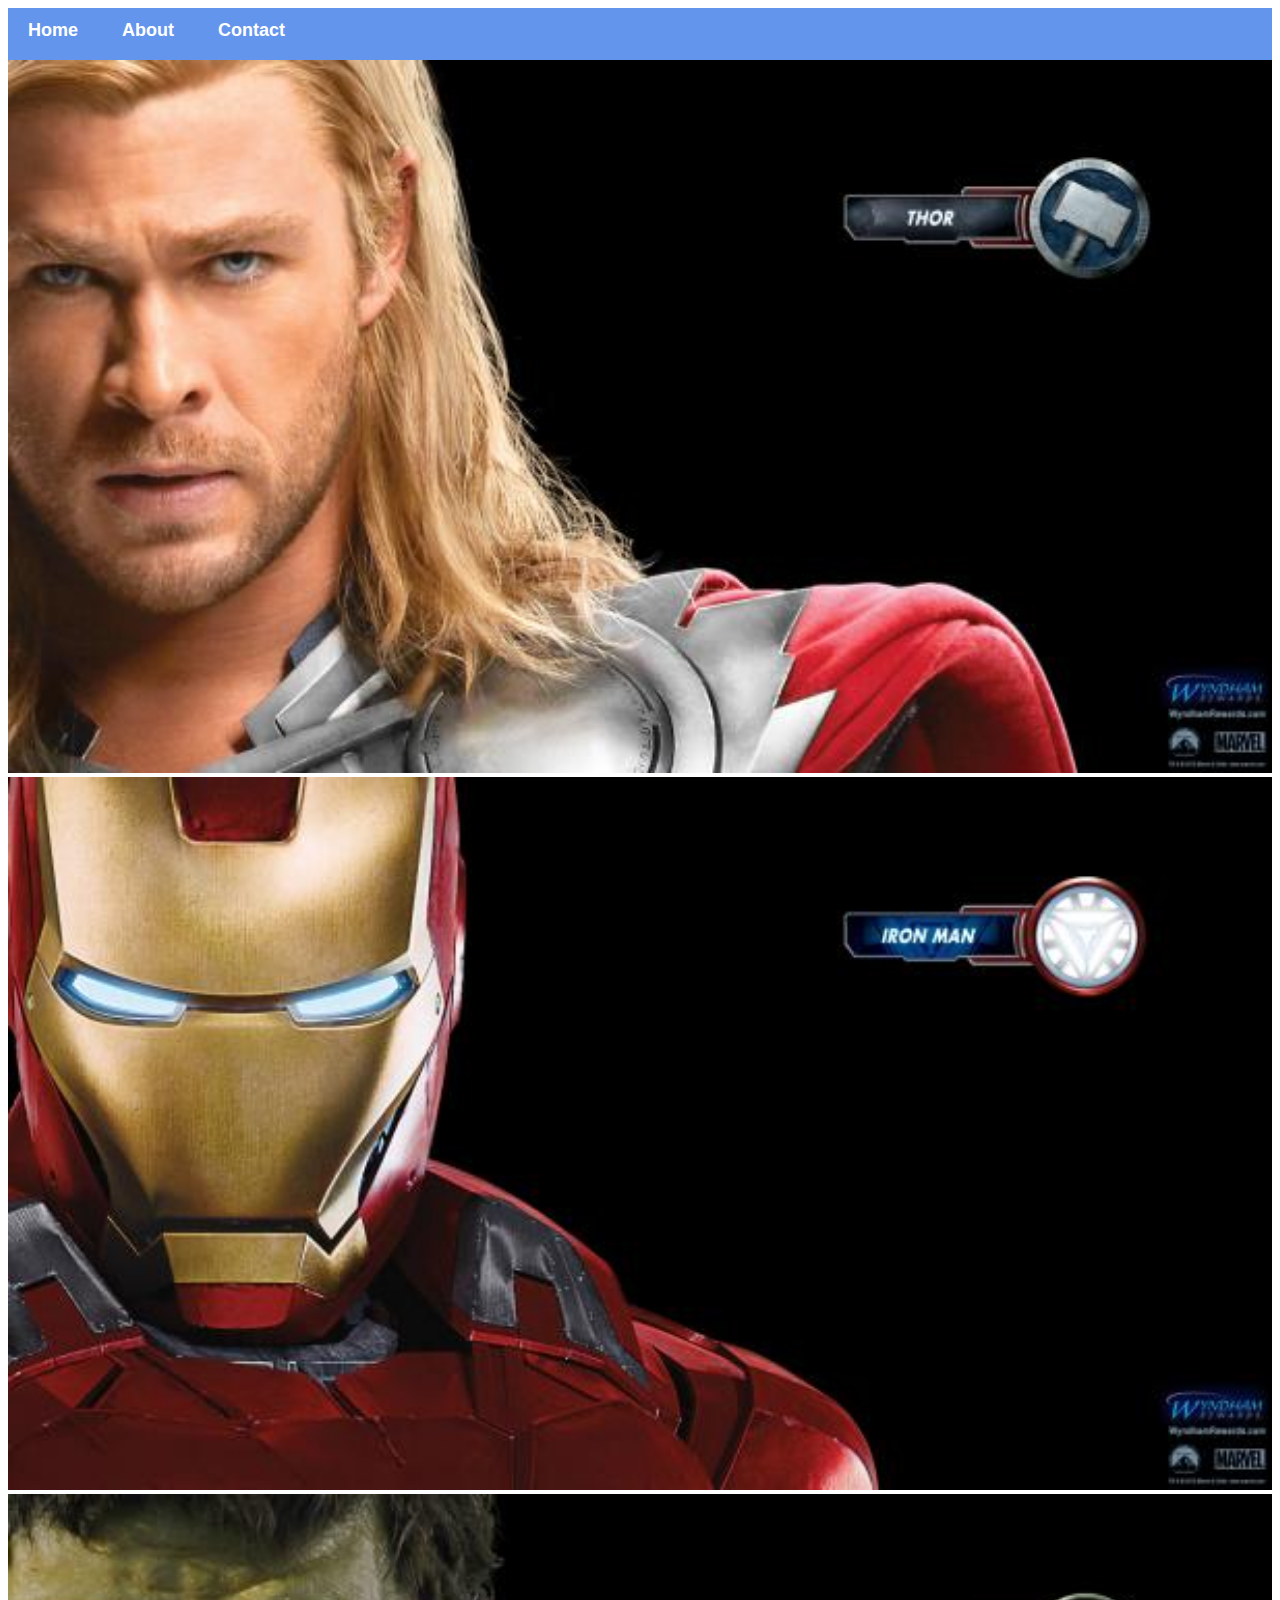
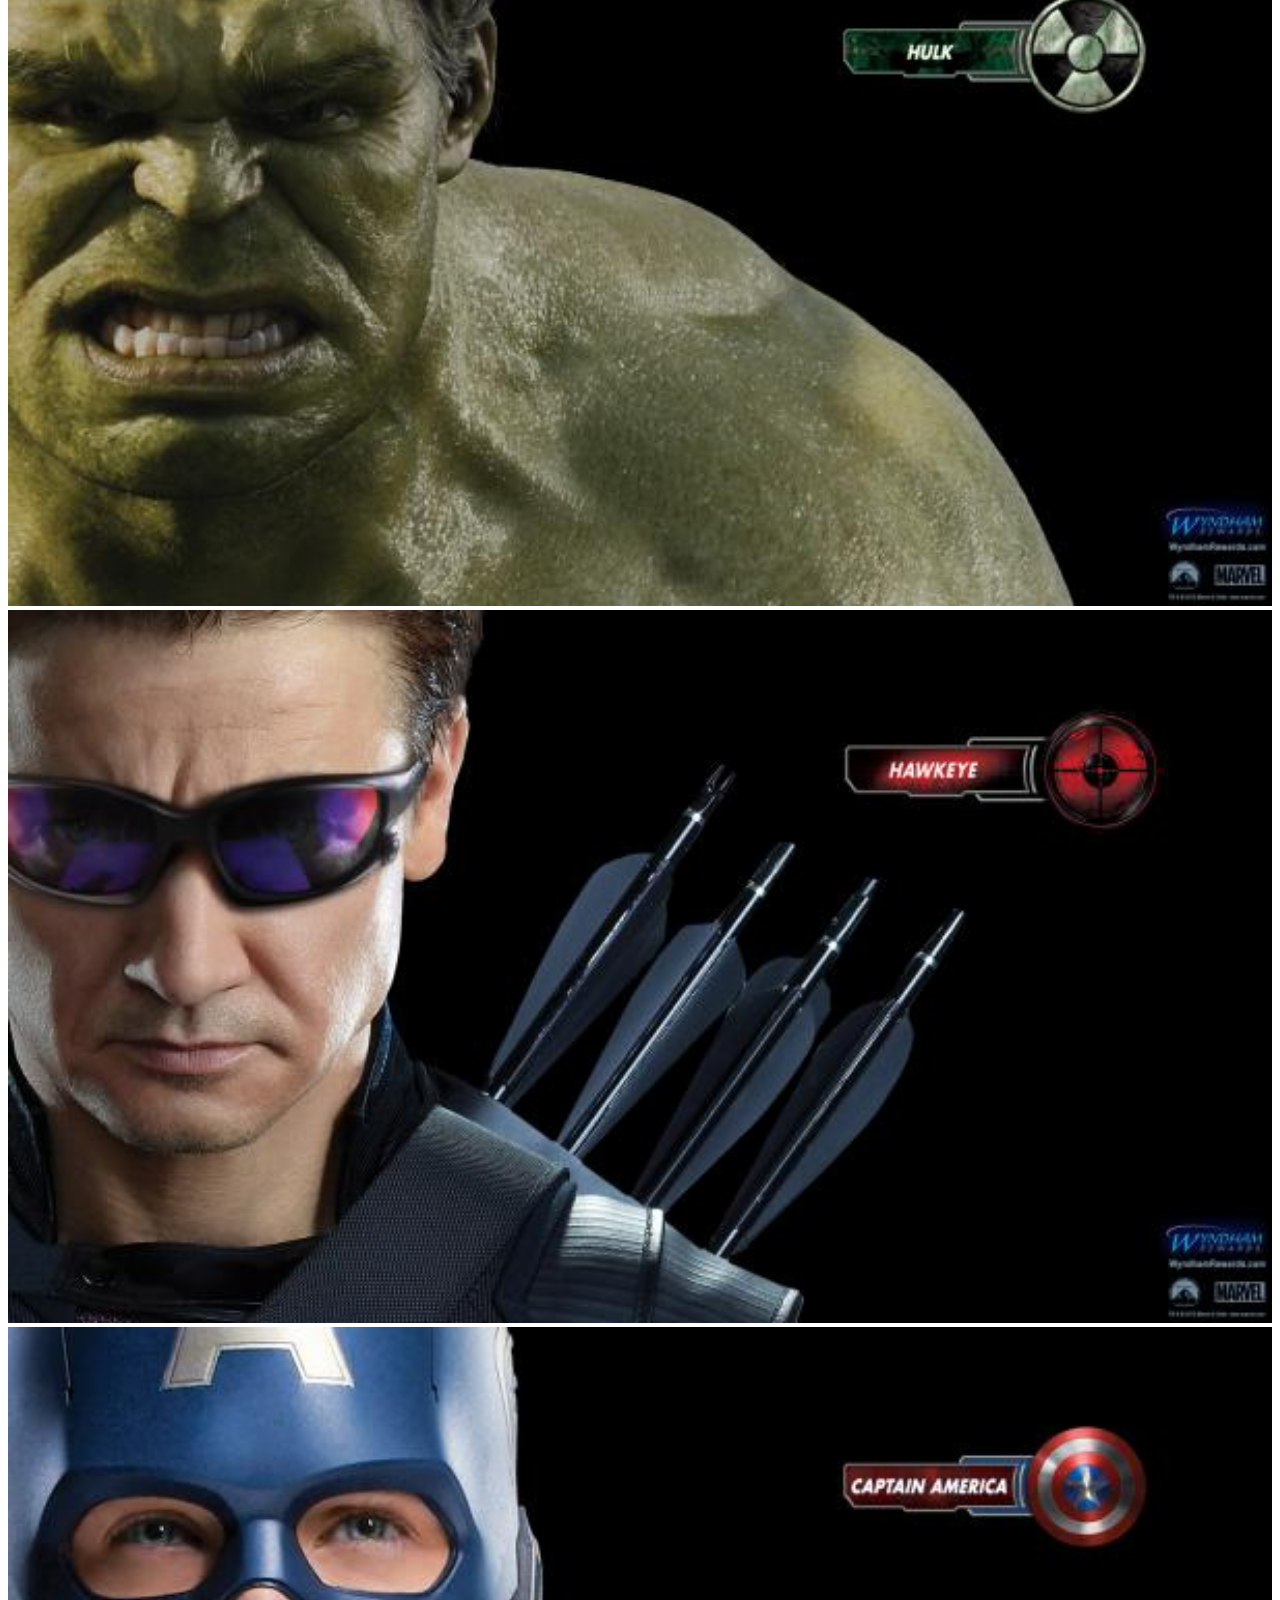
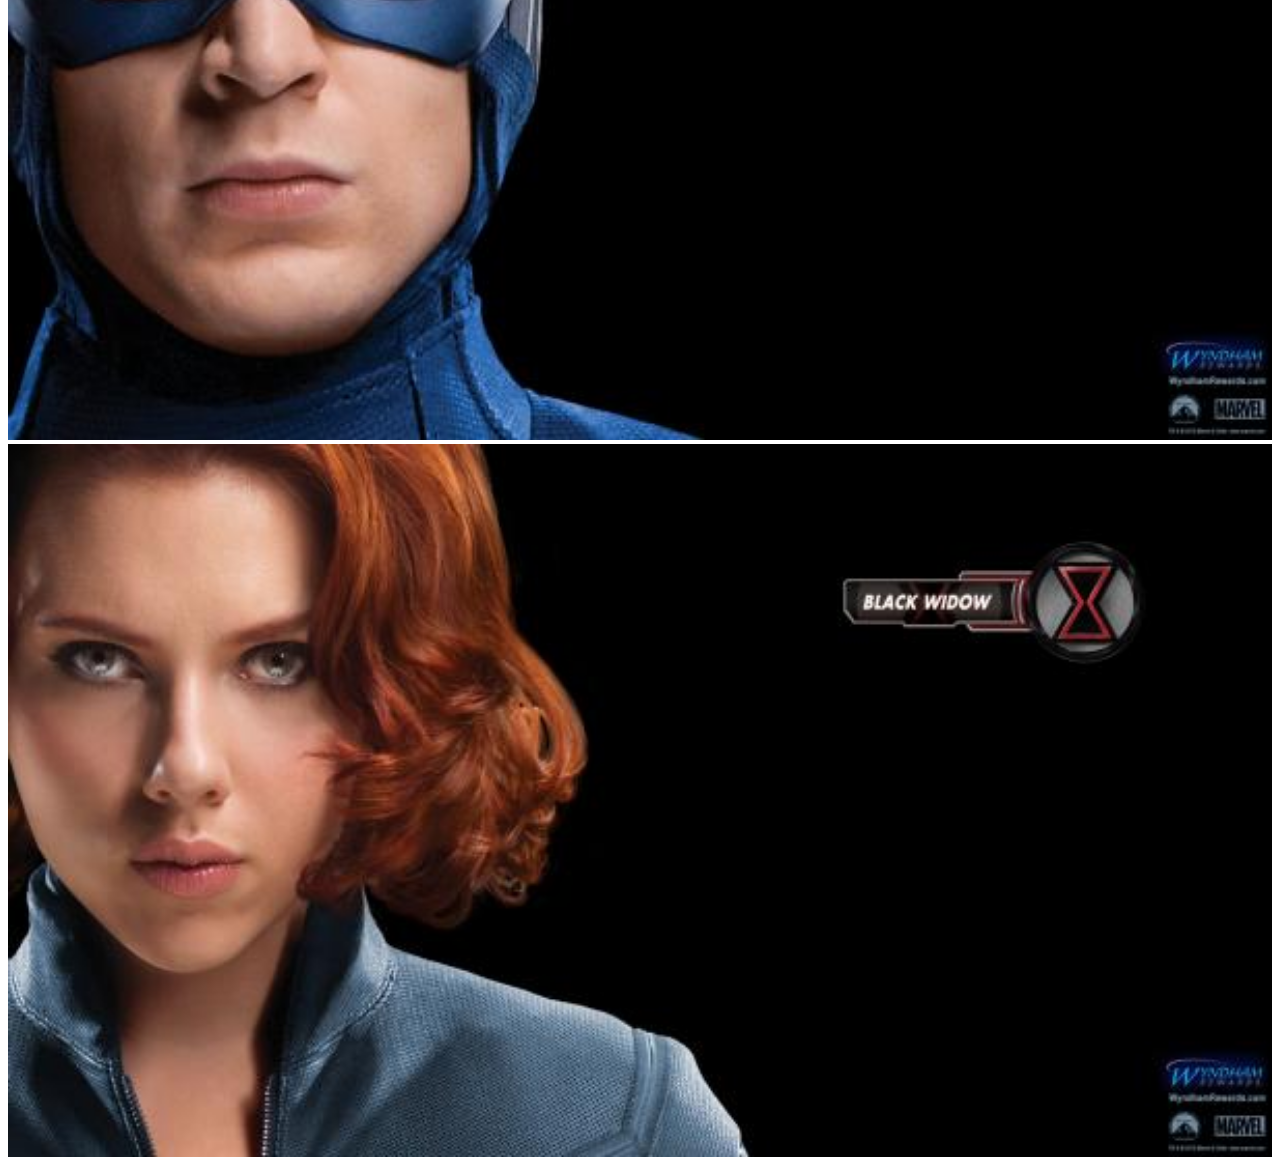
<file: Index.html>
<!DOCTYPE html>
<html>
  <head>
    <link rel="stylesheet" href="style.css">
  </head>
  <body>
    <div id="menu">
      <a href="index.html">Home</a>
      <a href="about.html">About</a>
      <a href="contact.html">Contact</a>
    </div>
    <div class="gallery">
      <a href="avenger-1.html"><img src="images/avengers_01.jpg"/></a>
      <a href="avenger-2.html"><img src="images/avengers_02.jpg"/></a>
      <a href="avenger-3.html"><img src="images/avengers_03.jpg"/></a>
     <a href="avenger-4.html"><img src="images/avengers_04.jpg"/></a>
      <a href="avenger-5.html"><img src="images/avengers_05.jpg"/></a>
      <a href="avenger-6.html"><img src="images/avengers_06.jpg"/></a>
    </div>
  </body>
</html>
</file>
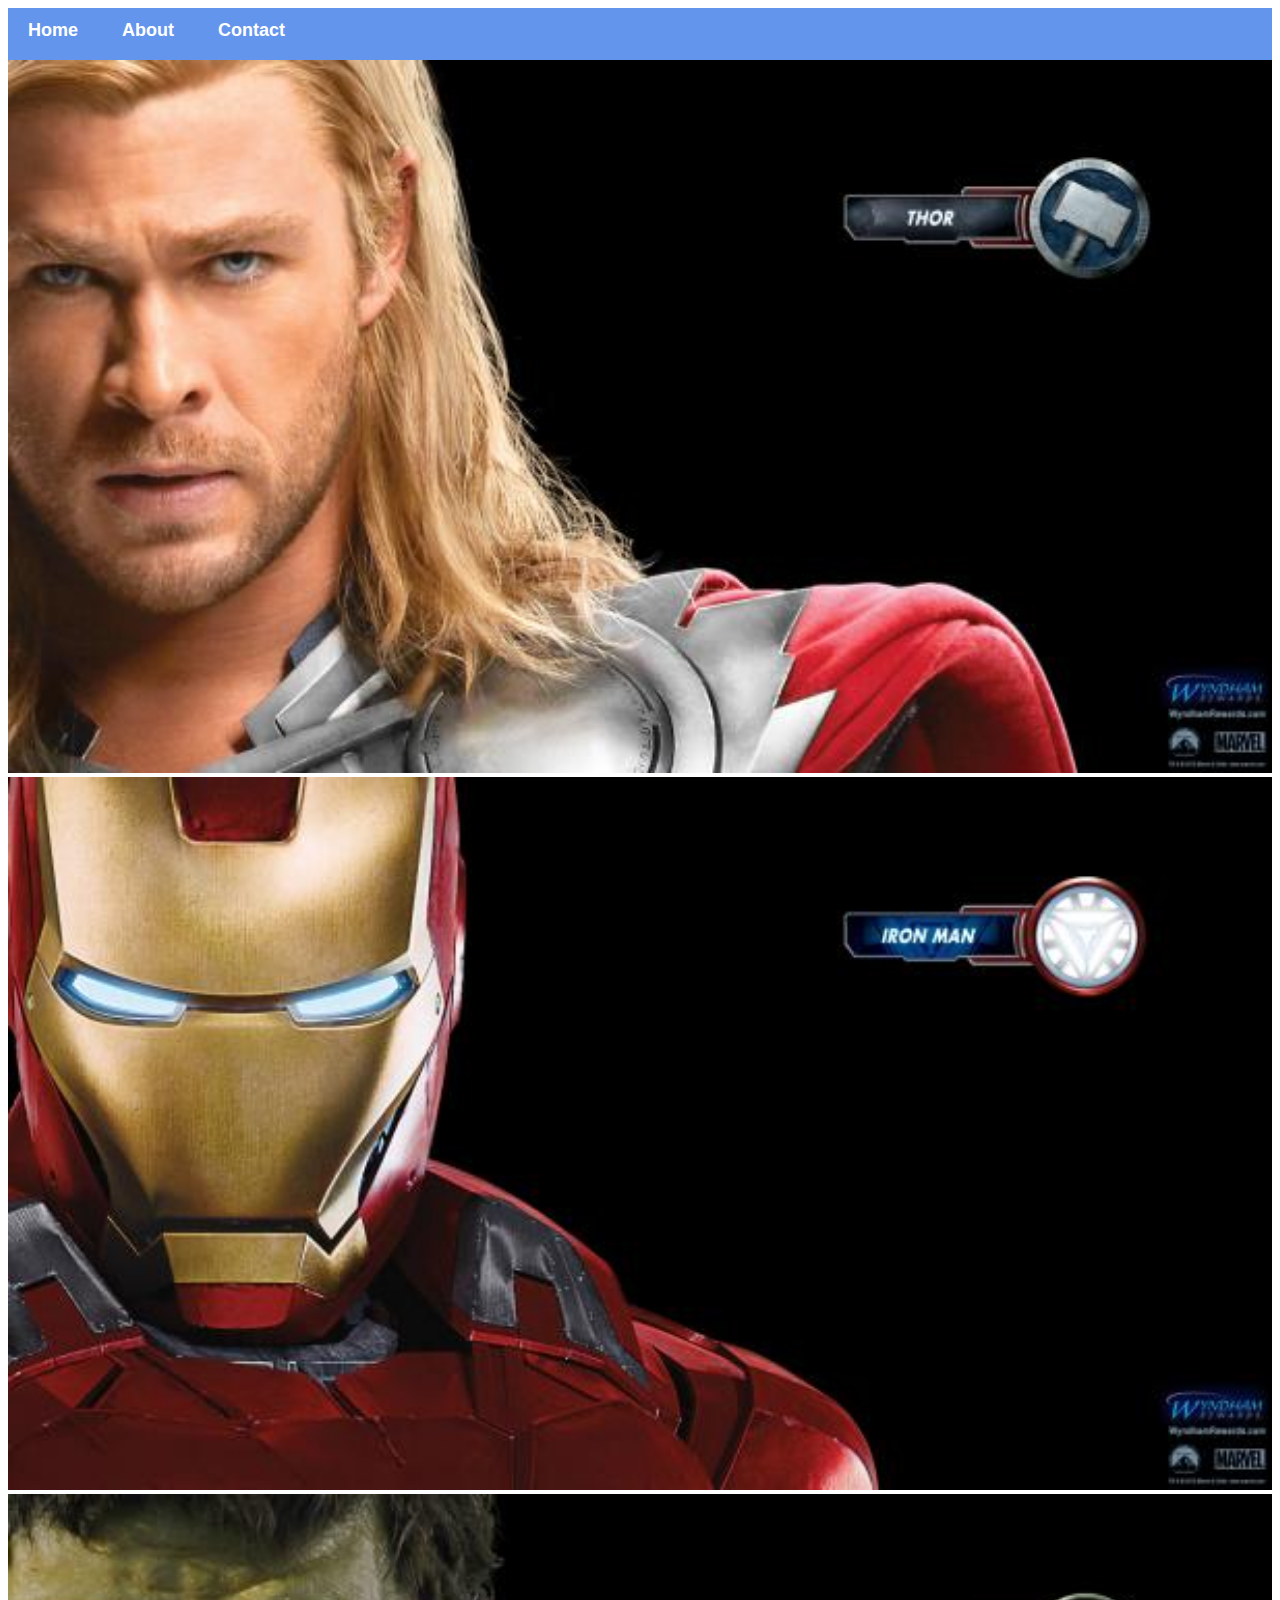
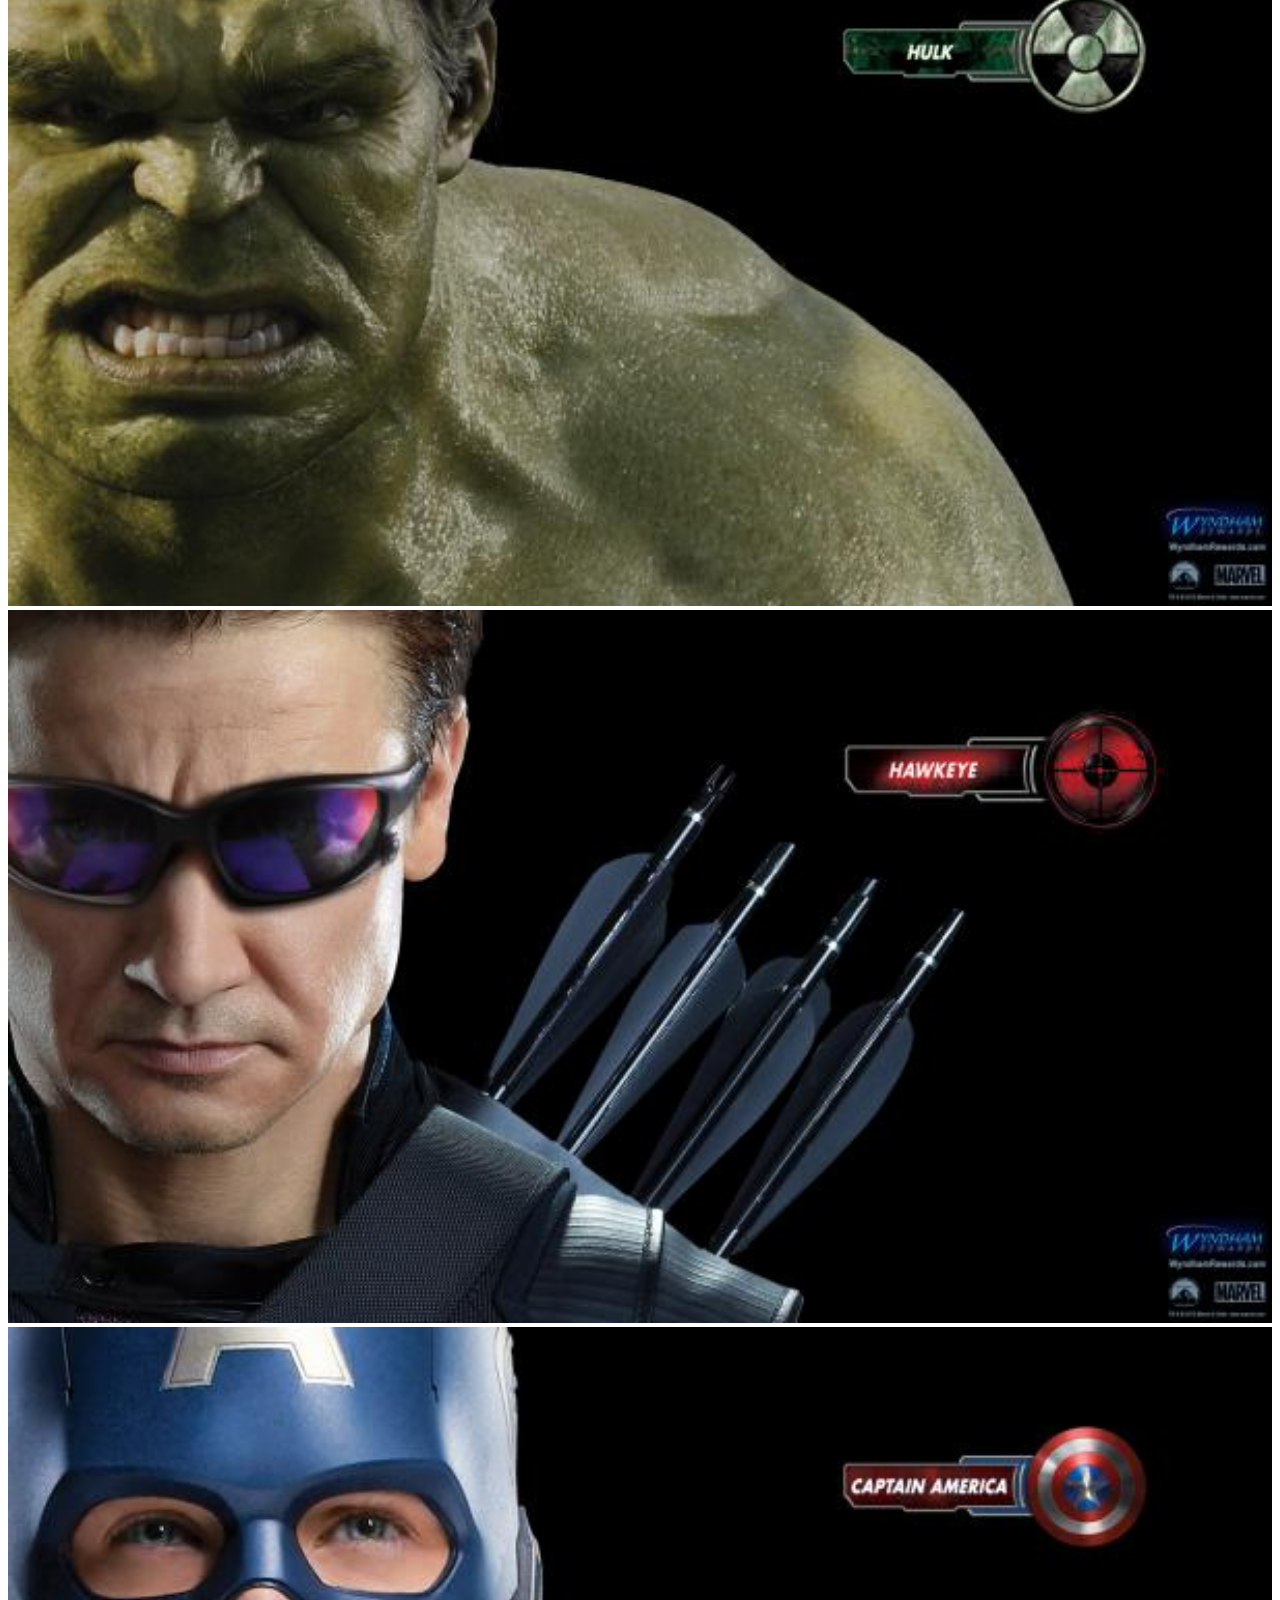
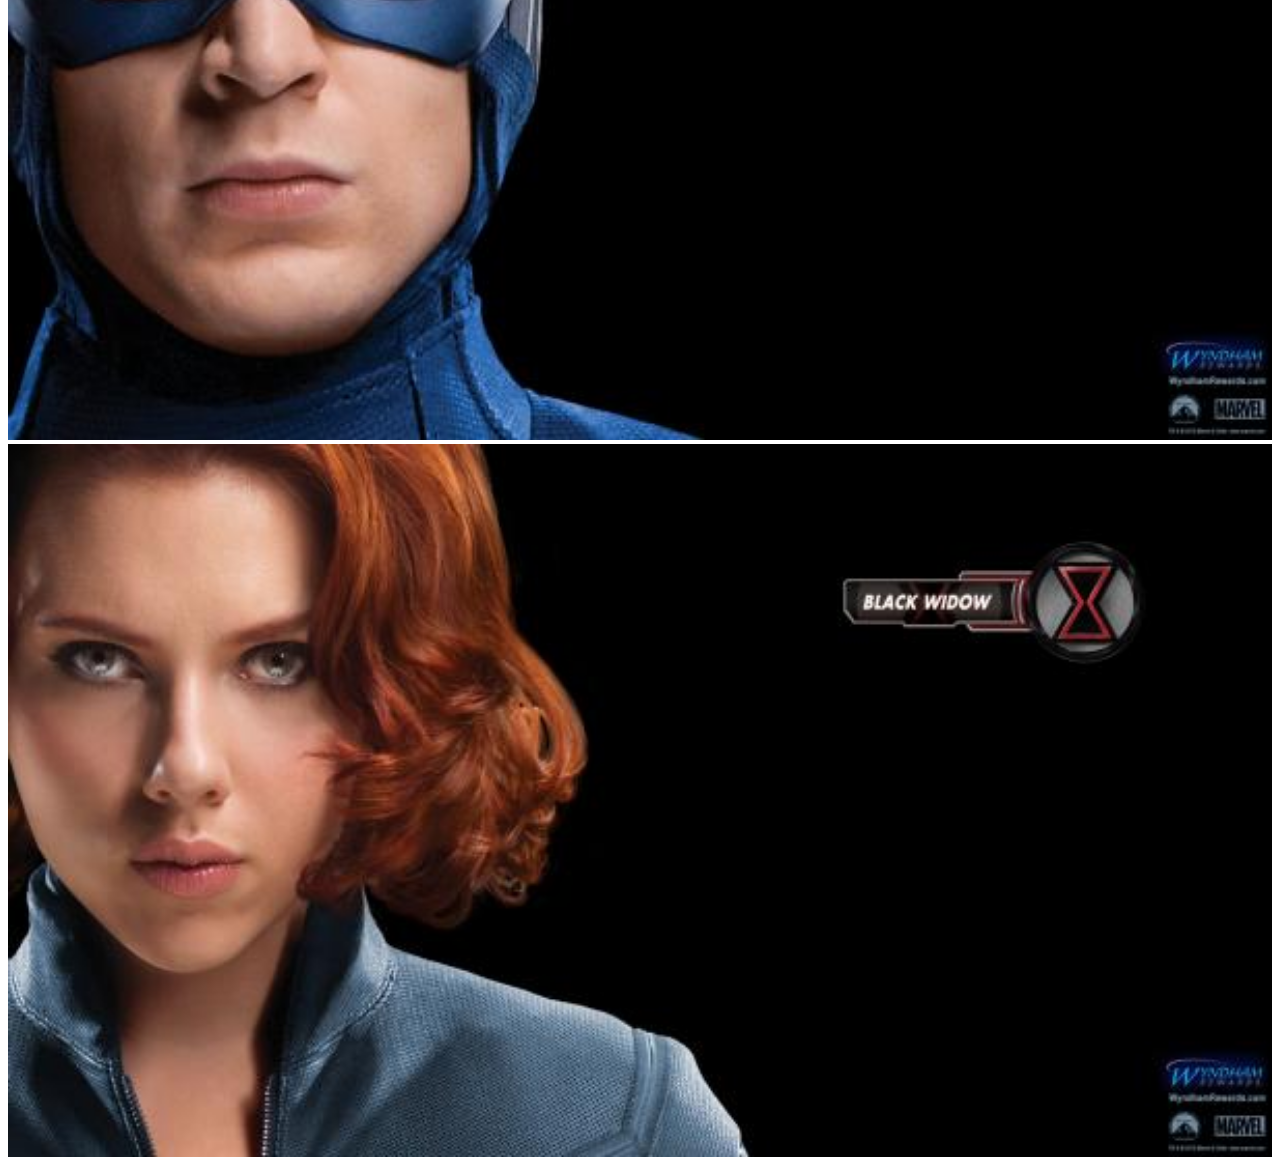
<file: index.html>
<!DOCTYPE html>
<html lang="en">
  <head>
  <meta charset="UTF-8">
  <meta name="viewport" content="width=device-width, initial-scale=1.0">
  <title>AVENGER`S APP</title>
  <link rel="stylesheet" href="style.css">
</head>
  <body>
    <div id="menu">
      <a href="index.html">Home</a>
      <a href="about.html">About</a>
      <a href="contact.html">Contact</a>
    </div>
    <div class="gallery">
      <a href="avenger-1.html"><img src="images/avengers_01.jpg"/></a>
      <a href="avenger-2.html"><img src="images/avengers_02.jpg"/></a>
      <a href="avenger-3.html"><img src="images/avengers_03.jpg"/></a>
     <a href="avenger-4.html"><img src="images/avengers_04.jpg"/></a>
      <a href="avenger-5.html"><img src="images/avengers_05.jpg"/></a>
      <a href="avenger-6.html"><img src="images/avengers_06.jpg"/></a>
    </div>
  </body>
</html>
</file>
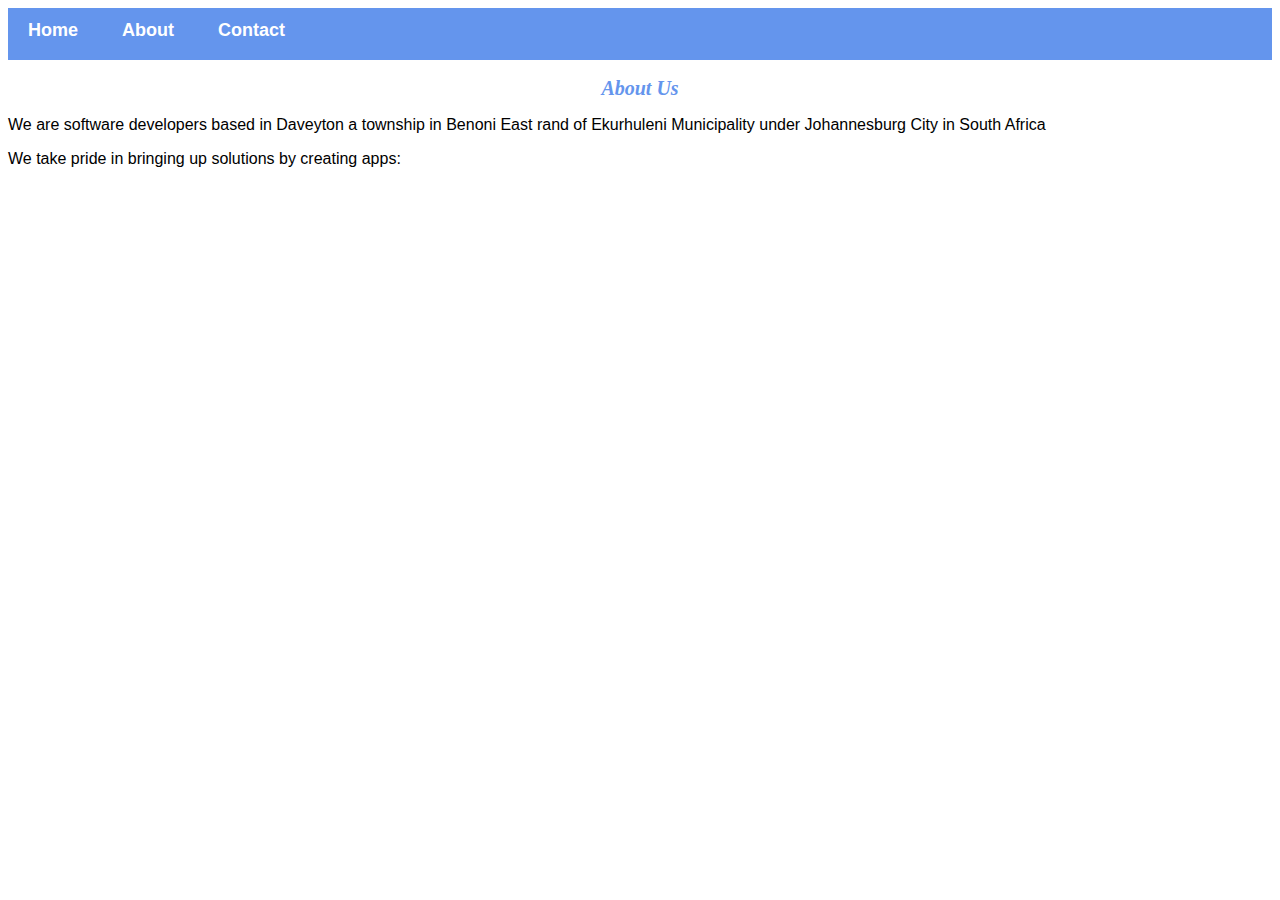
<file: about.html>
<!DOCTYPE html>
<html lang="en">
  <head>
  <meta charset="UTF-8">
  <meta name="viewport" content="width=device-width, initial-scale=1.0">
  <title>ABOUT</title>
  <link rel="stylesheet" href="style.css">
</head>
  <body>
    <div id="menu">
      <a href="index.html">Home</a>
      <a href="about.html">About</a>
      <a href="contact.html">Contact</a>
    </div>
    <h2>About Us</h2>
    <p>We are software developers based in Daveyton a township in Benoni East rand of Ekurhuleni Municipality under Johannesburg City in South Africa</p>
    <p>We take pride in bringing up solutions by creating apps:</p>
  </body>
</html>
</file>
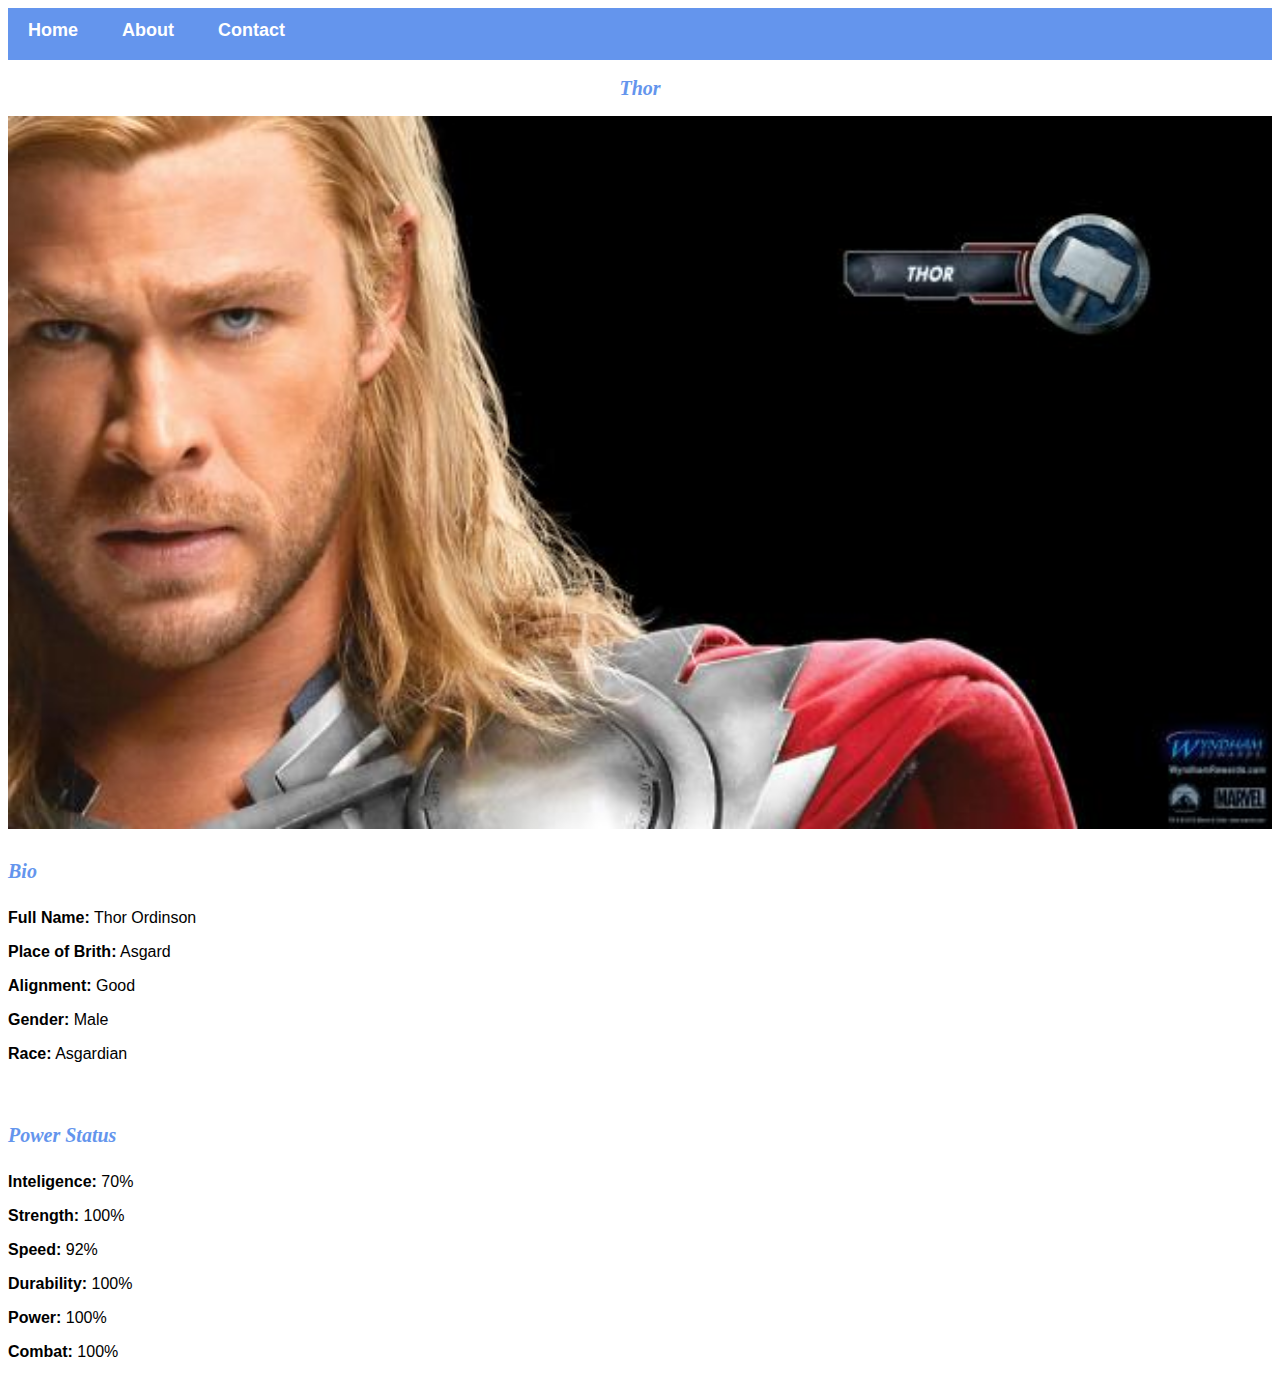
<file: avenger-1.html>
<!DOCTYPE html>
<html lang="en">
  <head>
  <meta charset="UTF-8">
  <meta name="viewport" content="width=device-width, initial-scale=1.0">
  <title>AVENGER 1</title>
  <link rel="stylesheet" href="style.css">
</head>
  <body>
    <div id="menu">
      <a href="index.html">Home</a>
      <a href="about.html">About</a>
      <a href="contact.html">Contact</a>
    </div>
    <h2>Thor</h2>
    <div class="gallery">
      <img src="images/avengers_01.jpg"/>
    </div>
    <h4>Bio</h4>
    <p><b>Full Name:</b> Thor Ordinson</p>
    <p><b>Place of Brith:</b> Asgard</p>
    <p><b>Alignment:</b> Good</p>
    <p><b>Gender:</b> Male</p>
    <p><b>Race:</b> Asgardian</p>
    <br/>
    <h4>Power Status</h4>
    <p><b>Inteligence:</b> 70%</p>
    <p><b>Strength:</b> 100%</p>
    <p><b>Speed:</b> 92%</p>
    <p><b>Durability:</b> 100%</p>
    <p><b>Power:</b> 100%</p>
    <p><b>Combat:</b> 100%</p>
  </body>
</html>
</file>
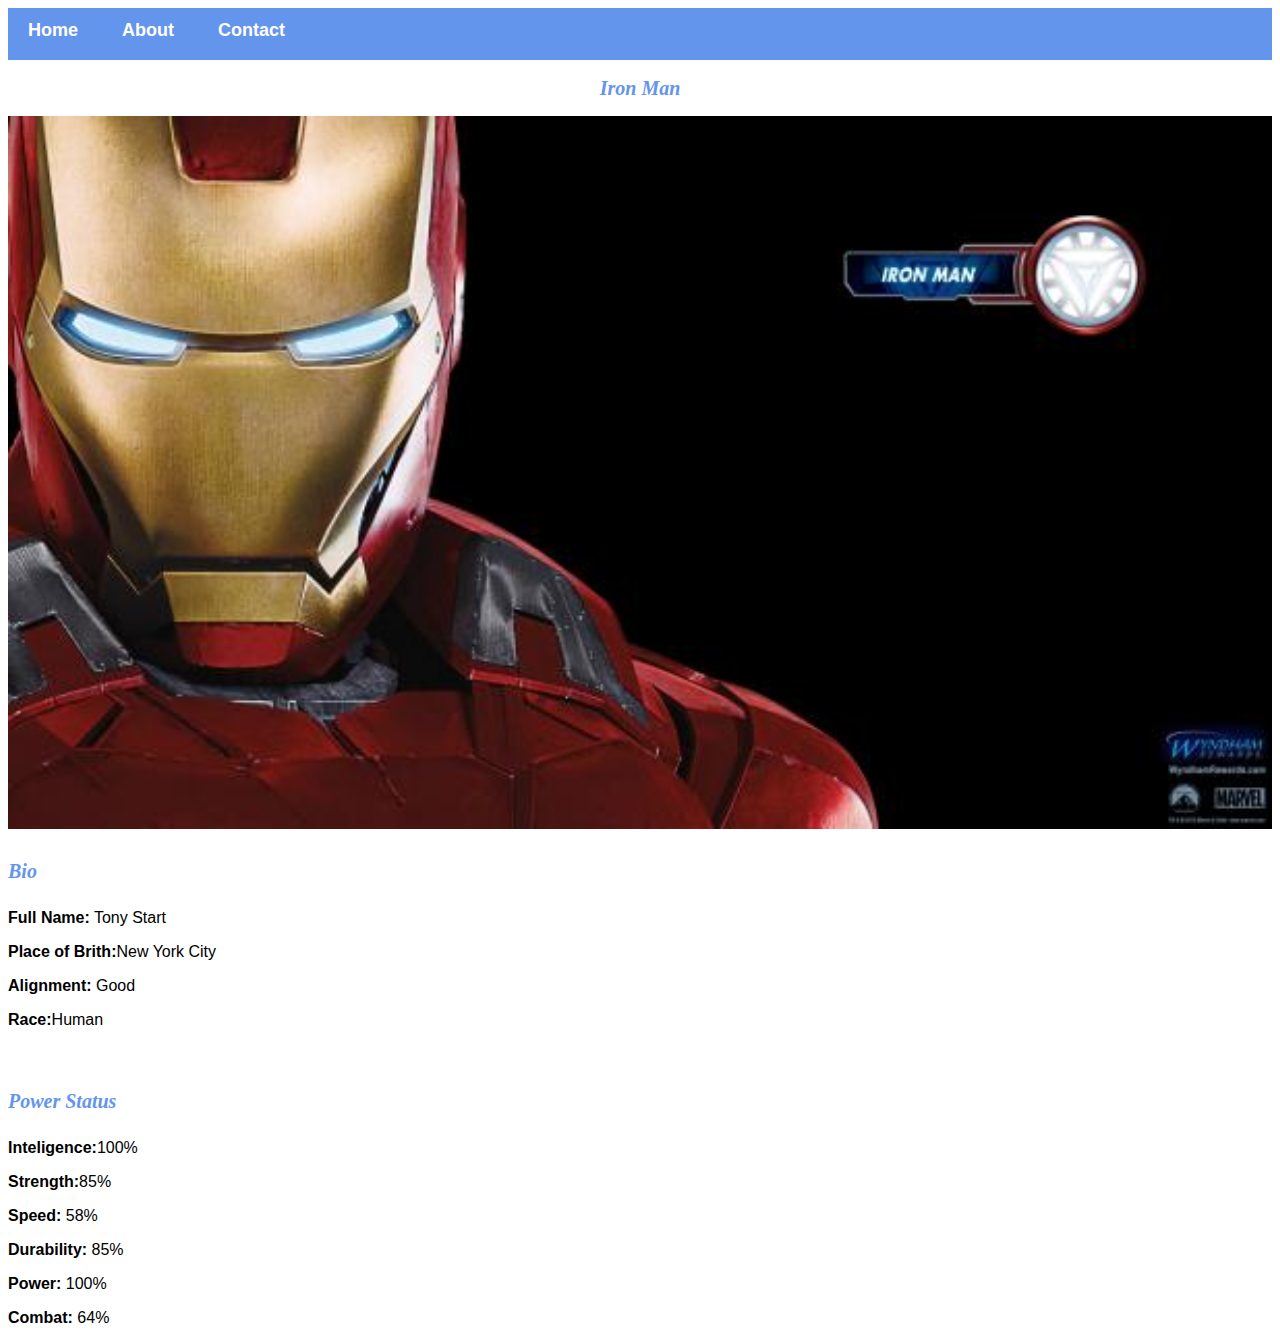
<file: avenger-2.html>
<!DOCTYPE html>
<html lang="en">
  <head>
  <meta charset="UTF-8">
  <meta name="viewport" content="width=device-width, initial-scale=1.0">
  <title>AVENGER 2</title>
  <link rel="stylesheet" href="style.css">
</head>
  <body>
    <div id="menu">
      <a href="index.html">Home</a>
      <a href="about.html">About</a>
      <a href="contact.html">Contact</a>
    </div>
    <h2>Iron Man</h2>
    <div class="gallery">
      <img src="images/avengers_02.jpg"/>
    </div>
    <h4>Bio</h4>
    <p><strong>Full Name:</strong> Tony Start</p>
    <p><strong>Place of Brith:</strong>New York City</p>
    <p><strong>Alignment:</strong> Good</p>
    <p><strong>Race:</strong>Human</p>
    <br/>
    <h4>Power Status</h4>
    <p><strong>Inteligence:</strong>100%</p>
    <p><strong>Strength:</strong>85%</p>
    <p><strong>Speed:</strong> 58%</p>
    <p><strong>Durability:</strong> 85%</p>
    <p><strong>Power:</strong> 100%</p>
    <p><strong>Combat:</strong> 64%</p>
  </body>
</html>
</file>
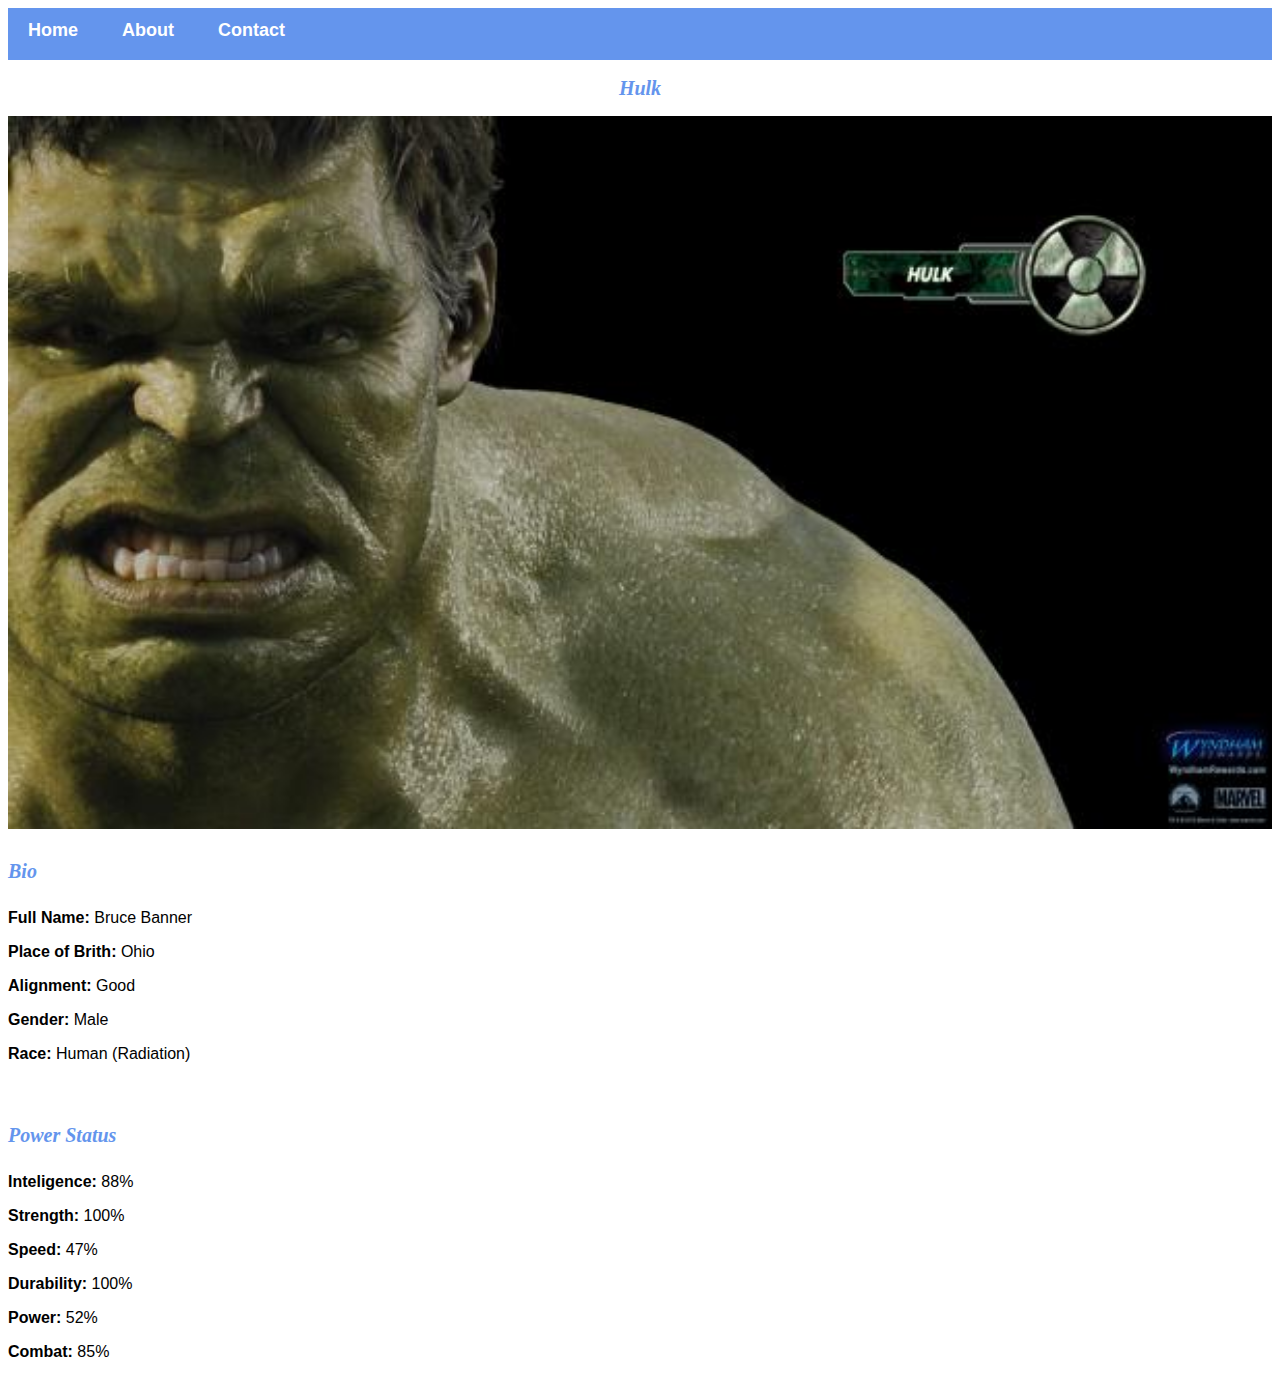
<file: avenger-3.html>
<!DOCTYPE html>
<html lang="en">
  <head>
  <meta charset="UTF-8">
  <meta name="viewport" content="width=device-width, initial-scale=1.0">
  <title>AVENGER 3</title>
  <link rel="stylesheet" href="style.css">
</head>
  <body>
    <div id="menu">
      <a href="index.html">Home</a>
      <a href="about.html">About</a>
      <a href="contact.html">Contact</a>
    </div>
    <h2>Hulk</h2>
    <div class="gallery">
      <img src="images/avengers_03.jpg"/>
    </div>
    <h4>Bio</h4>
    <p><strong>Full Name:</strong> Bruce Banner</p>
    <p><strong>Place of Brith:</strong> Ohio</p>
    <p><strong>Alignment:</strong> Good</p>
    <p><strong>Gender:</strong> Male</p>
    <p><strong>Race:</strong> Human (Radiation)</p>
    <br/>
    <h4>Power Status</h4>
    <p><strong>Inteligence:</strong> 88%</p>
    <p><strong>Strength:</strong> 100%</p>
    <p><strong>Speed:</strong> 47%</p>
    <p><strong>Durability:</strong> 100%</p>
    <p><strong>Power:</strong> 52%</p>
    <p><strong>Combat:</strong> 85%</p>
  </body>
</html>
</file>
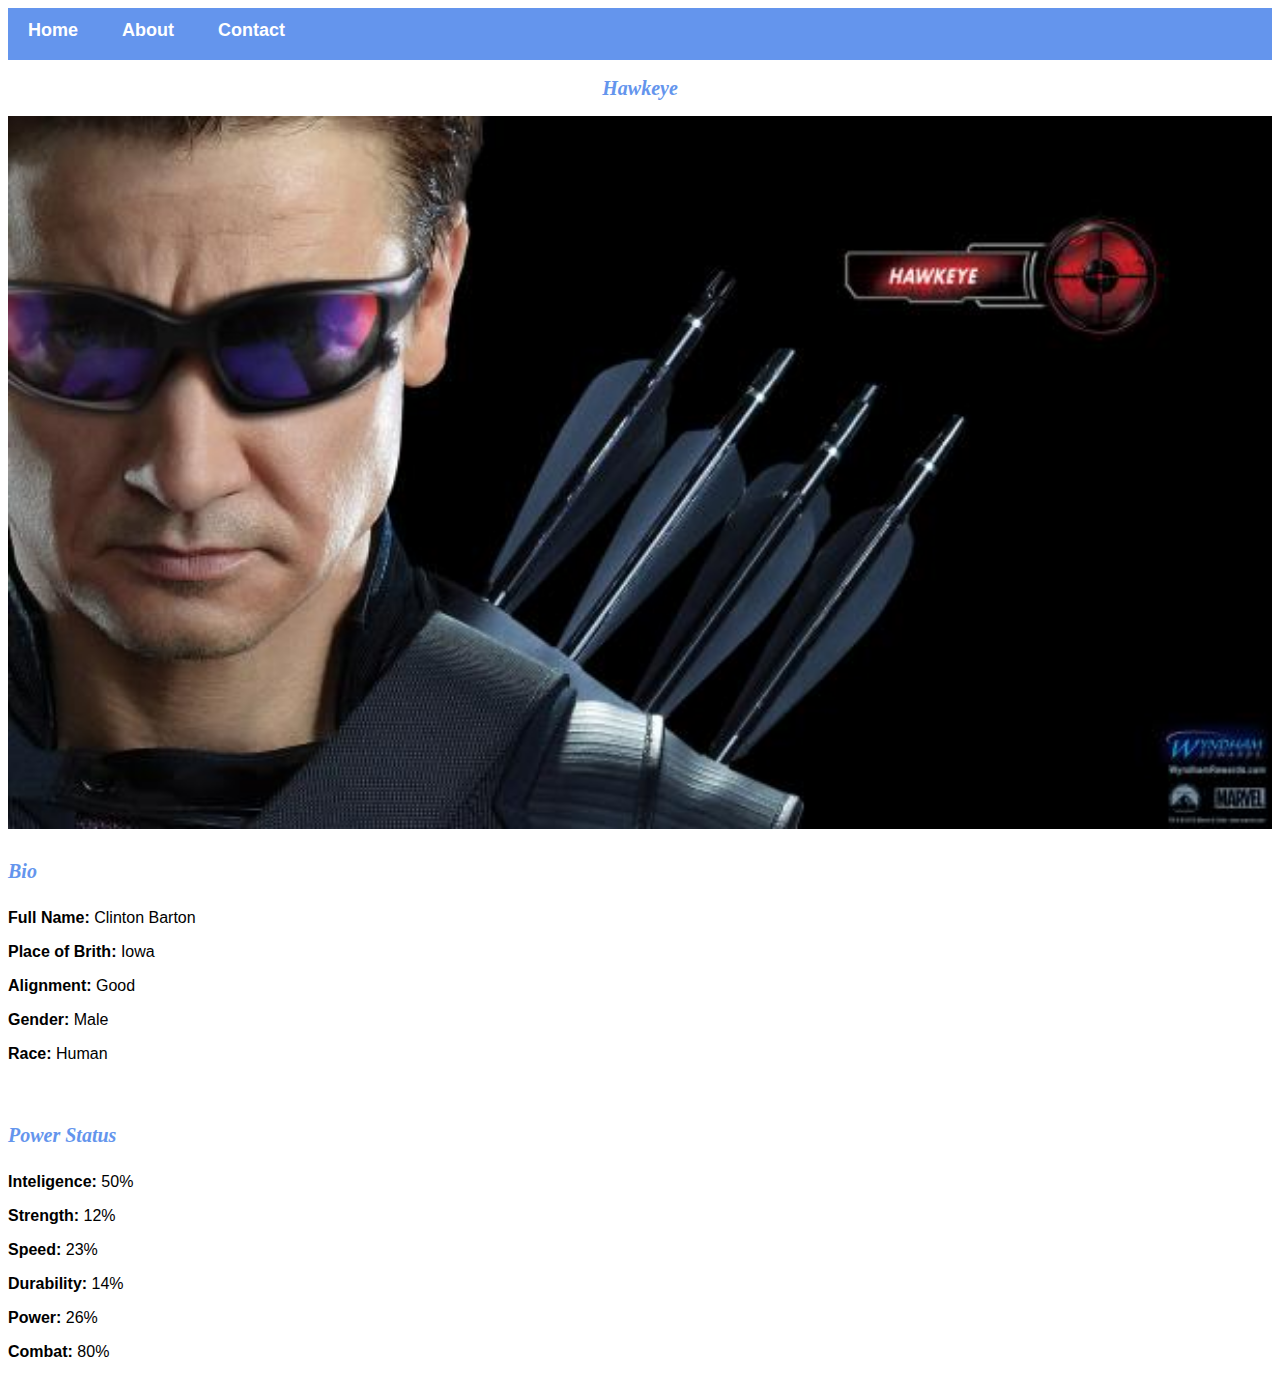
<file: avenger-4.html>
<!DOCTYPE html>
<html lang="en">
  <head>
  <meta charset="UTF-8">
  <meta name="viewport" content="width=device-width, initial-scale=1.0">
  <title>AVENGER 4</title>
  <link rel="stylesheet" href="style.css">
</head>
  <body>
    <div id="menu">
      <a href="index.html">Home</a>
      <a href="about.html">About</a>
      <a href="contact.html">Contact</a>
    </div>
    <h2>Hawkeye</h2>
    <div class="gallery">
      <img src="images/avengers_04.jpg"/>
    </div>
    <h4>Bio</h4>
    <p><strong>Full Name:</strong> Clinton Barton</p>
    <p><strong>Place of Brith:</strong> Iowa</p>
    <p><strong>Alignment:</strong> Good</p>
    <p><strong>Gender:</strong> Male</p>
    <p><strong>Race:</strong> Human</p>
    <br/>
    <h4>Power Status</h4>
    <p><strong>Inteligence:</strong> 50%</p>
    <p><strong>Strength:</strong> 12%</p>
    <p><strong>Speed:</strong> 23%</p>
    <p><strong>Durability:</strong> 14%</p>
    <p><strong>Power:</strong> 26%</p>
    <p><strong>Combat:</strong> 80%</p>
  </body>
</html>
</file>
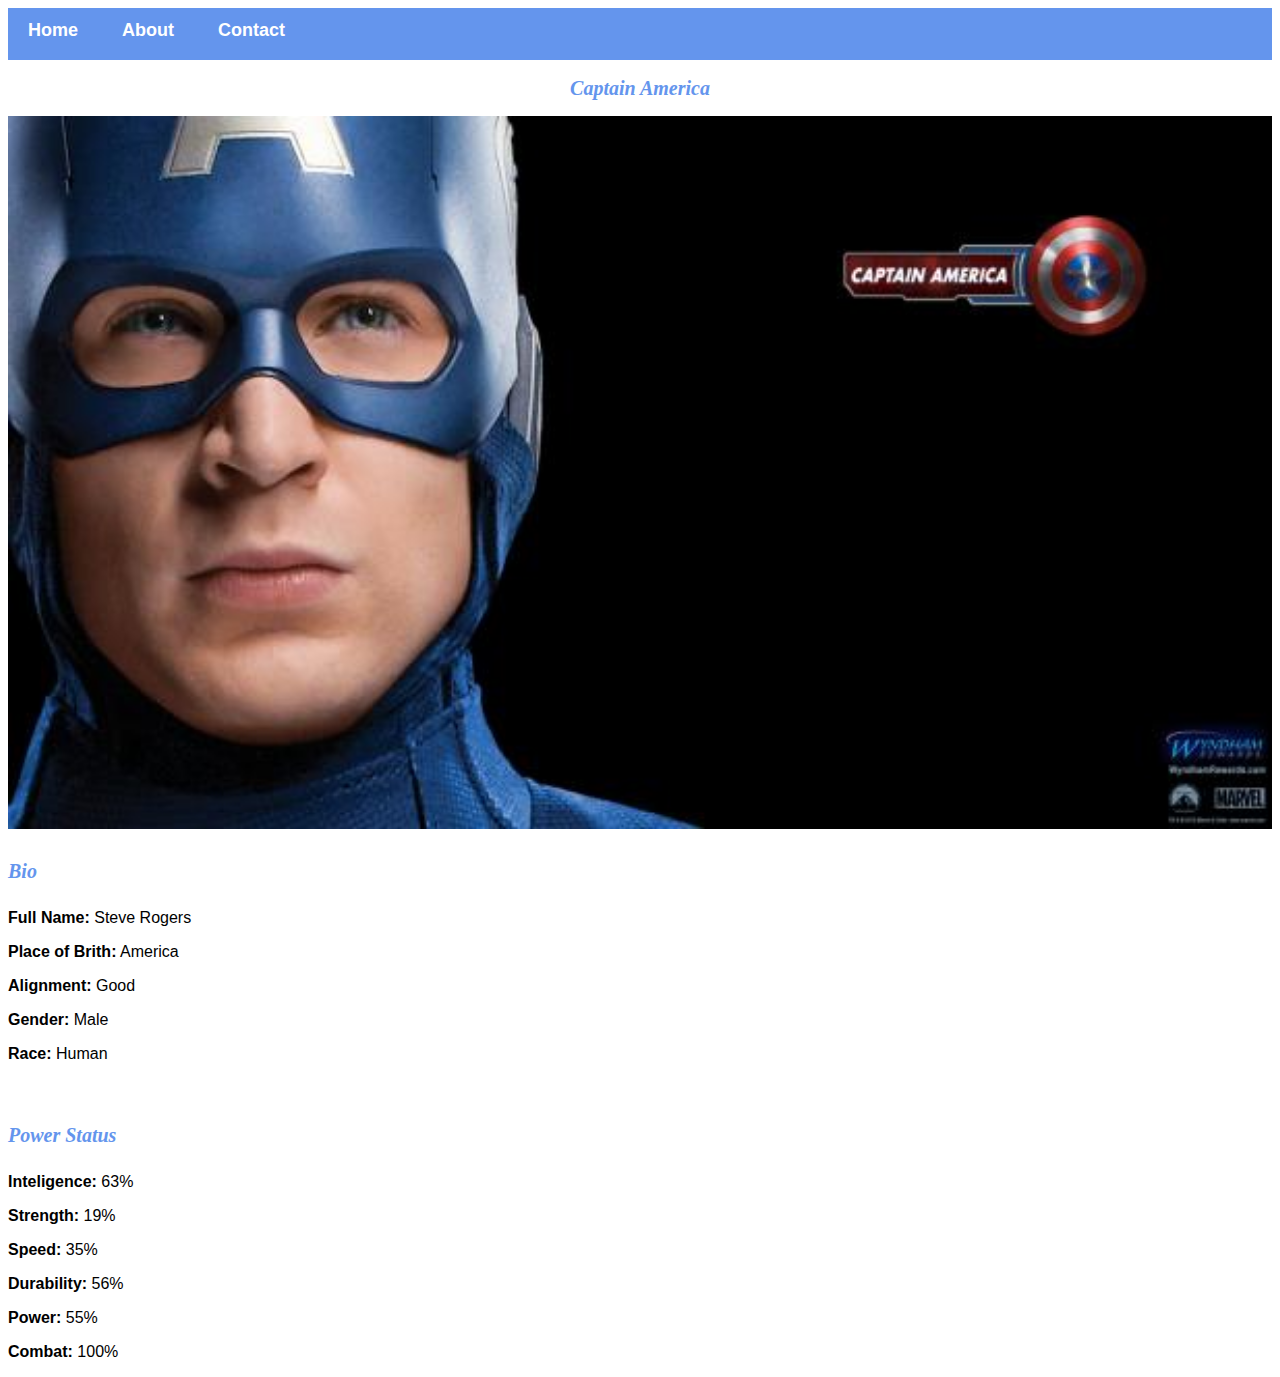
<file: avenger-5.html>
<!DOCTYPE html>
<html lang="en">
  <head>
  <meta charset="UTF-8">
  <meta name="viewport" content="width=device-width, initial-scale=1.0">
  <title>AVENGER 5</title>
  <link rel="stylesheet" href="style.css">
</head>
  <body>
    <div id="menu">
      <a href="index.html">Home</a>
      <a href="about.html">About</a>
      <a href="contact.html">Contact</a>
    </div>
    <h2>Captain America</h2>
    <div class="gallery">
      <img src="images/avengers_05.jpg"/>
    </div>
    <h4>Bio</h4>
    <p><strong>Full Name:</strong> Steve Rogers</p>
    <p><strong>Place of Brith:</strong> America</p>
    <p><strong>Alignment:</strong> Good</p>
    <p><strong>Gender:</strong> Male</p>
    <p><strong>Race:</strong> Human</p>
    <br/>
    <h4>Power Status</h4>
    <p><strong>Inteligence:</strong> 63%</p>
    <p><strong>Strength:</strong> 19%</p>
    <p><strong>Speed:</strong> 35%</p>
    <p><strong>Durability:</strong> 56%</p>
    <p><strong>Power:</strong> 55%</p>
    <p><strong>Combat:</strong> 100%</p>
  </body>
</html>
</file>
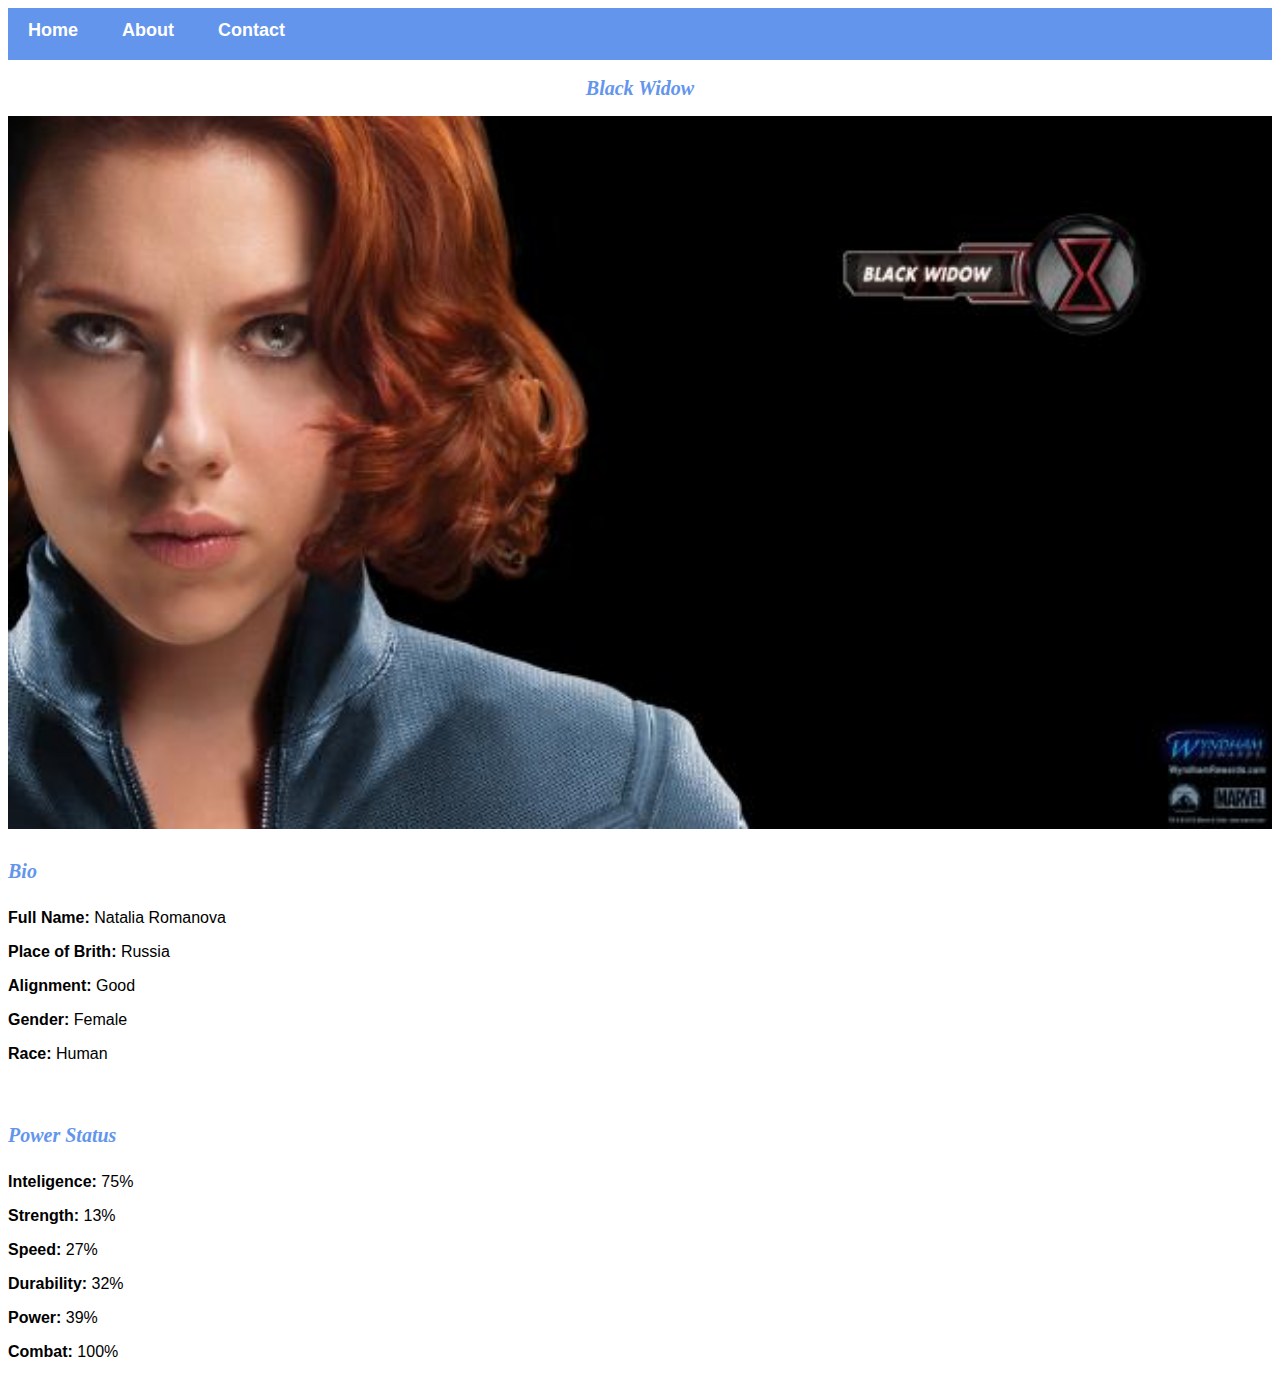
<file: avenger-6.html>
<!DOCTYPE html>
<html lang="en">
  <head>
  <meta charset="UTF-8">
  <meta name="viewport" content="width=device-width, initial-scale=1.0">
  <title>AVENGER 6</title>
  <link rel="stylesheet" href="style.css">
</head>
  <body>
    <div id="menu">
      <a href="index.html">Home</a>
      <a href="about.html">About</a>
      <a href="contact.html">Contact</a>
    </div>
    <h2>Black Widow</h2>
    <div class="gallery">
      <img src="images/avengers_06.jpg"/>
    </div>
    <h4>Bio</h4>
    <p><strong>Full Name:</strong> Natalia Romanova</p>
    <p><strong>Place of Brith:</strong> Russia</p>
    <p><strong>Alignment:</strong> Good</p>
    <p><strong>Gender:</strong> Female</p>
    <p><strong>Race:</strong> Human</p>
    <br/>
    <h4>Power Status</h4>
    <p><strong>Inteligence:</strong> 75%</p>
    <p><strong>Strength:</strong> 13%</p>
    <p><strong>Speed:</strong> 27%</p>
    <p><strong>Durability:</strong> 32%</p>
    <p><strong>Power:</strong> 39%</p>
    <p><strong>Combat:</strong> 100%</p>
  </body>
</html>
</file>
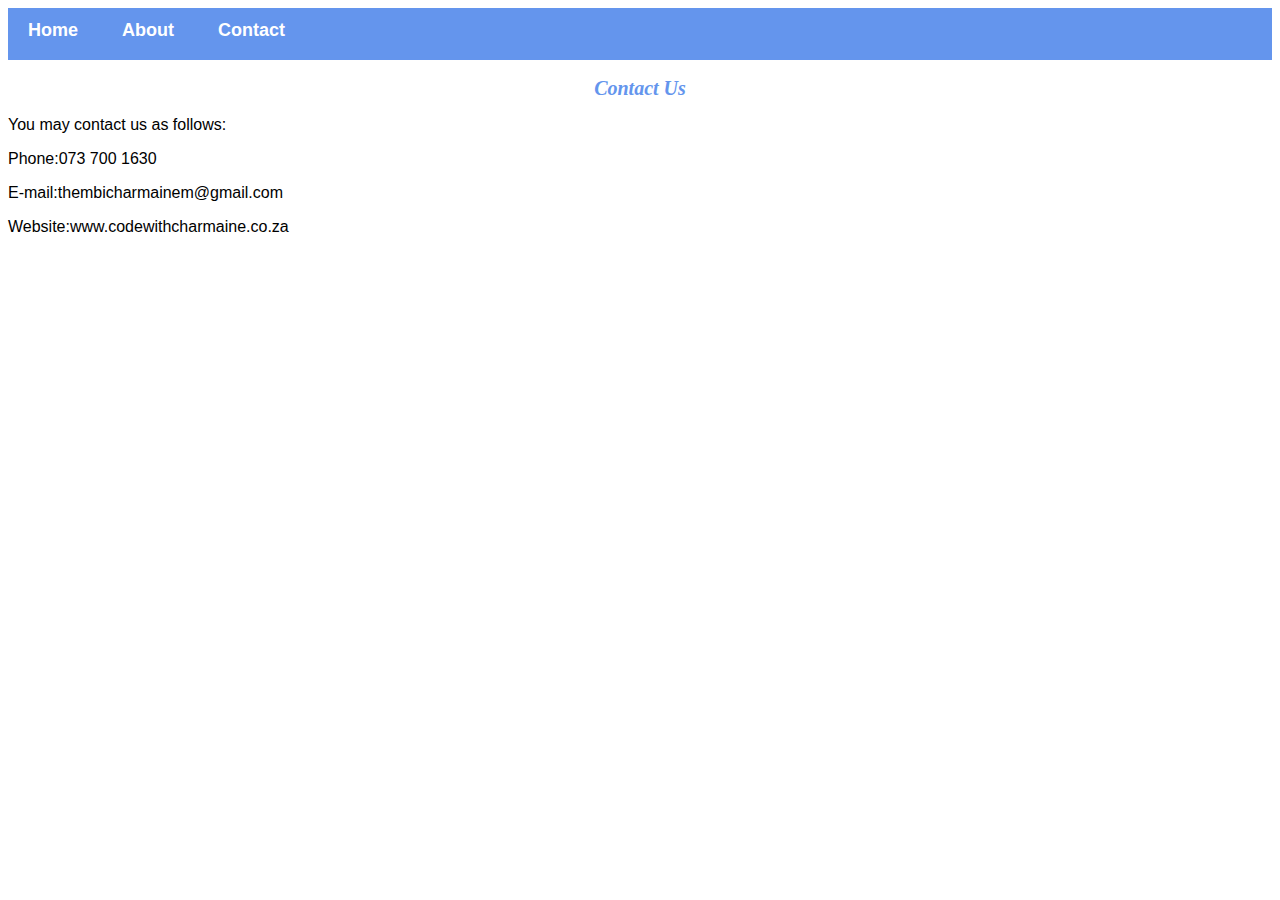
<file: contact.html>
<!DOCTYPE html>
<html lang="en">
  <head>
  <meta charset="UTF-8">
  <meta name="viewport" content="width=device-width, initial-scale=1.0">
  <title>CONTACT</title>
  <link rel="stylesheet" href="style.css">
</head>
  <body>
   <div id="menu">
      <a href="index.html">Home</a>
      <a href="about.html">About</a>
      <a href="contact.html">Contact</a>
    </div>
    <h2>Contact Us</h2>
    <p>You may contact us as follows:</p>
    <p>Phone:073 700 1630</p>
    <p>E-mail:thembicharmainem@gmail.com</p>
    <p>Website:www.codewithcharmaine.co.za</p>
  </body>
</html>
</file>
<file: style.css>
.gallery img{
  width: 100%;
}

h2{
  font-family: Impact, fantasy;
  font-size: 20px;
  font-style: italic;
  color: cornflowerblue;
  text-align: center;
}

h4{
  font-family: Impact, fantasy;
  font-size: 20px;
  font-style: italic;
  color: cornflowerblue;
}

p{
  font-family: helvetica, sans-serif;
}

#menu{
  width: 100%;
  height: 40px;
  background-color: cornflowerblue;
  padding-top: 12px;
}

#menu a{
  color: #ffffff;
  font-family: helvetica, Sans-Serif;
  font-size: 18px;
  text-decoration: none;
  font-weight: 800;
  
  padding-left: 20px;
  padding-right: 20px;
}

#menu a:hover{
  color: #5077bd;
}
</file>
